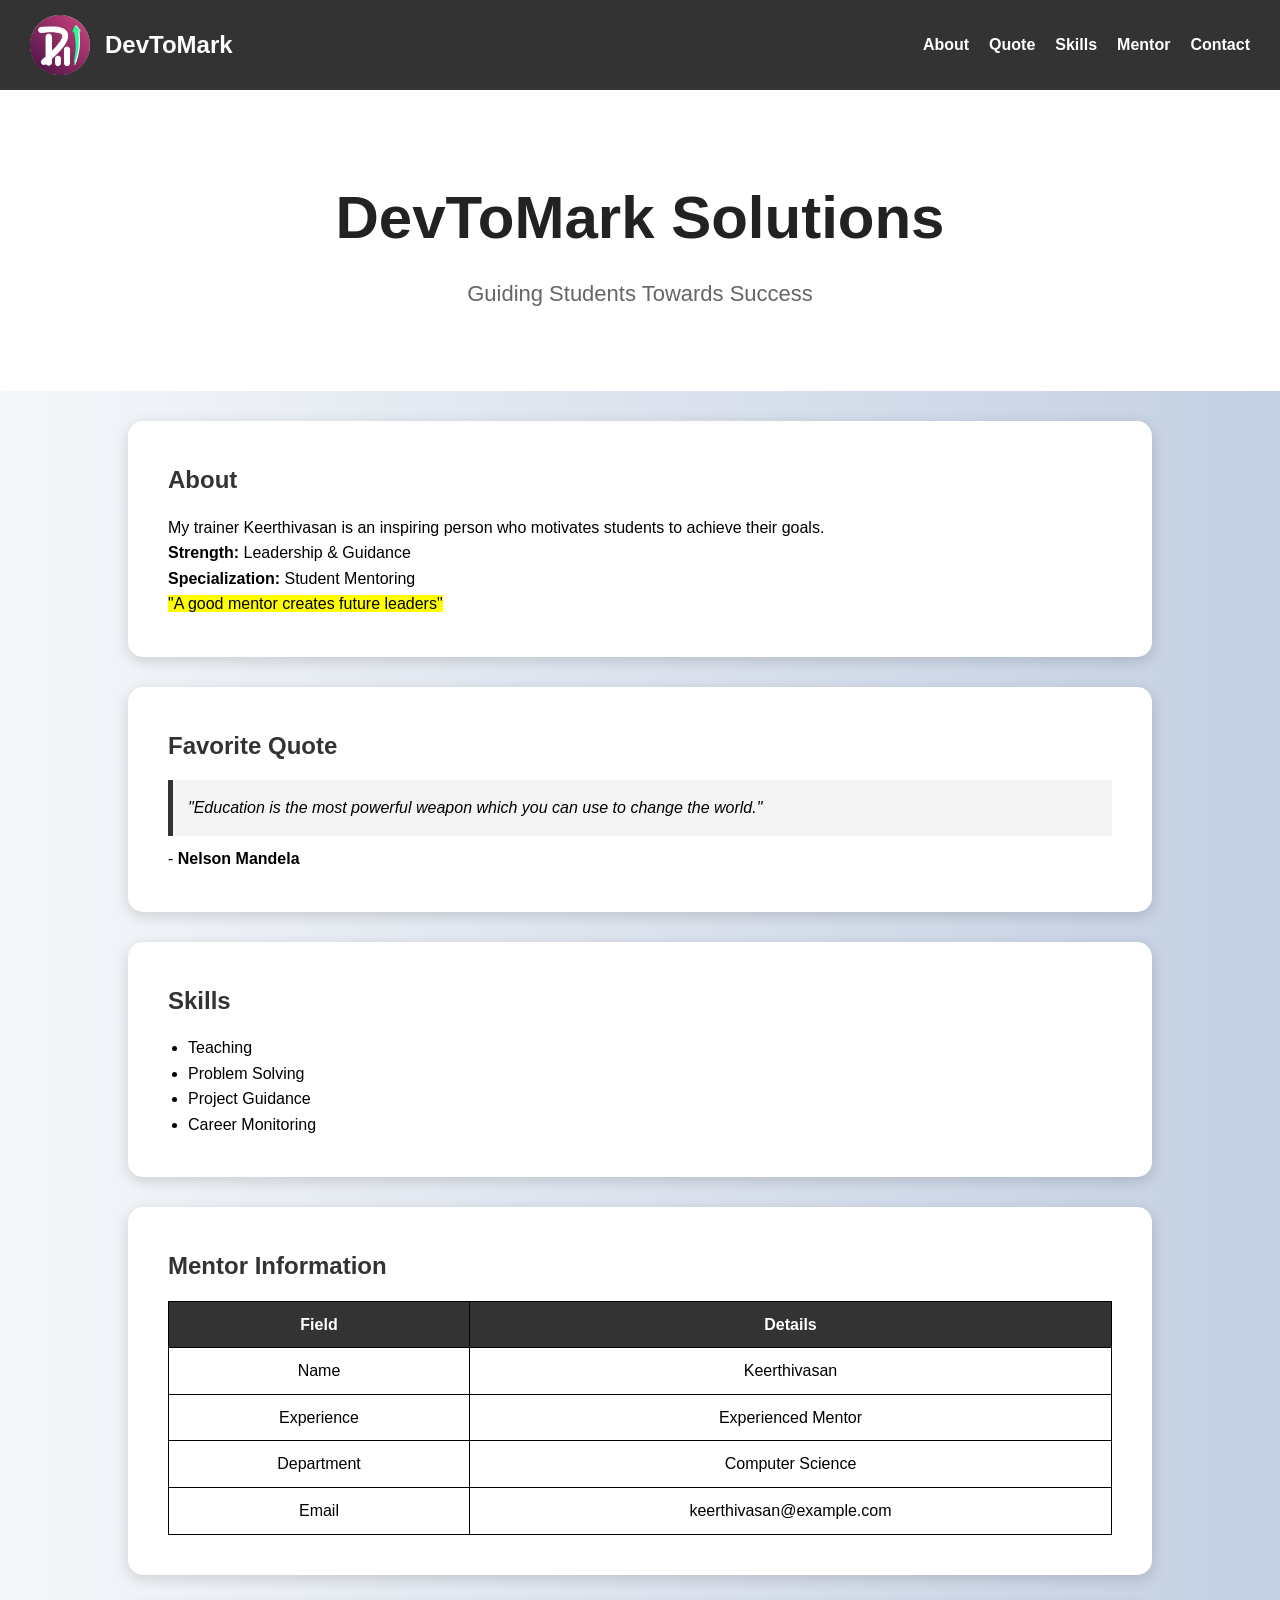
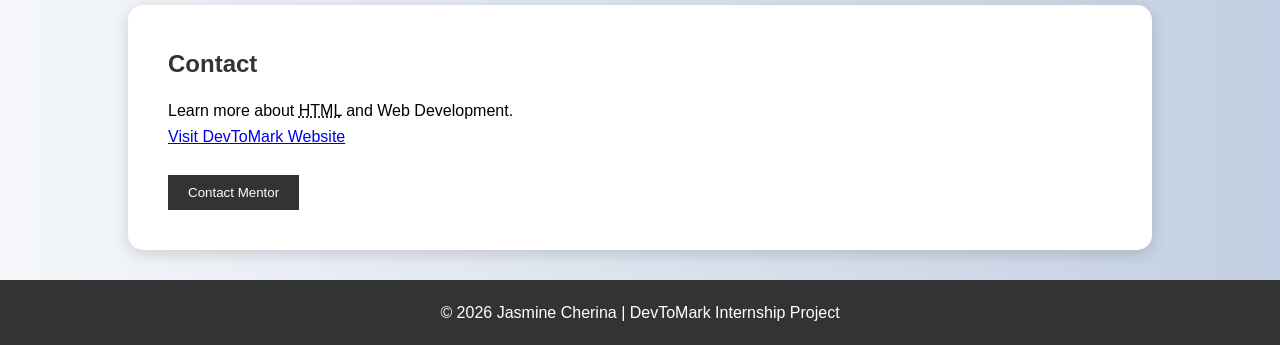
<file: index.html>
<!DOCTYPE html>
<html lang="en">
<head>
    <meta charset="UTF-8">
    <meta name="viewport" content="width=device-width, initial-scale=1.0">
    <title>DevToMark - Mentor Profile</title>
    <link rel="icon" type="image/png" href="D2M.png">
    <link rel="stylesheet" href="style.css">
</head>

<body>

    <nav>
        <div class="logo">
            <img src="D2M.png" alt="Logo">
            <h2>DevToMark</h2>
        </div>

        <ul class="nav-links">
            <li><a href="#about">About</a></li>
            <li><a href="#quote">Quote</a></li>
            <li><a href="#skills">Skills</a></li>
            <li><a href="#mentor">Mentor</a></li>
            <li><a href="#contact">Contact</a></li>
        </ul>
    </nav>

    <section class="hero">
        <h1>DevToMark Solutions</h1>
        <p>Guiding Students Towards Success</p>
    </section>

    <div class="card" id="about">
        <h2>About</h2>

        <p>
            My trainer Keerthivasan is an inspiring person who motivates students
            to achieve their goals.
        </p>

        <p>
            <strong>Strength:</strong> Leadership & Guidance <br>
            <strong>Specialization:</strong> Student Mentoring
        </p>

        <p>
            <mark>"A good mentor creates future leaders"</mark>
        </p>
    </div>

    <div class="card" id="quote">
        <h2>Favorite Quote</h2>

        <blockquote>
            "Education is the most powerful weapon which you can use to change the world."
        </blockquote>

        <p>- <strong>Nelson Mandela</strong></p>
    </div>

    <div class="card" id="skills">
        <h2>Skills</h2>

        <ul>
            <li>Teaching</li>
            <li>Problem Solving</li>
            <li>Project Guidance</li>
            <li>Career Monitoring</li>
        </ul>
    </div>

    <div class="card" id="mentor">
        <h2>Mentor Information</h2>

        <table>
            <tr>
                <th>Field</th>
                <th>Details</th>
            </tr>

            <tr>
                <td>Name</td>
                <td>Keerthivasan</td>
            </tr>

            <tr>
                <td>Experience</td>
                <td>Experienced Mentor</td>
            </tr>

            <tr>
                <td>Department</td>
                <td>Computer Science</td>
            </tr>

            <tr>
                <td>Email</td>
                <td>keerthivasan@example.com</td>
            </tr>
        </table>
    </div>

    <div class="card" id="contact">
        <h2>Contact</h2>

        <p>
            Learn more about
            <abbr title="HyperText Markup Language">HTML</abbr>
            and Web Development.
        </p>

        <a href="https://www.devtomark.com/" target="_blank">
            Visit DevToMark Website
        </a>

        <br><br>

        <button>Contact Mentor</button>
    </div>

    <footer>
        <p>© 2026 Jasmine Cherina | DevToMark Internship Project</p>
    </footer>

</body>
</html>
</file>
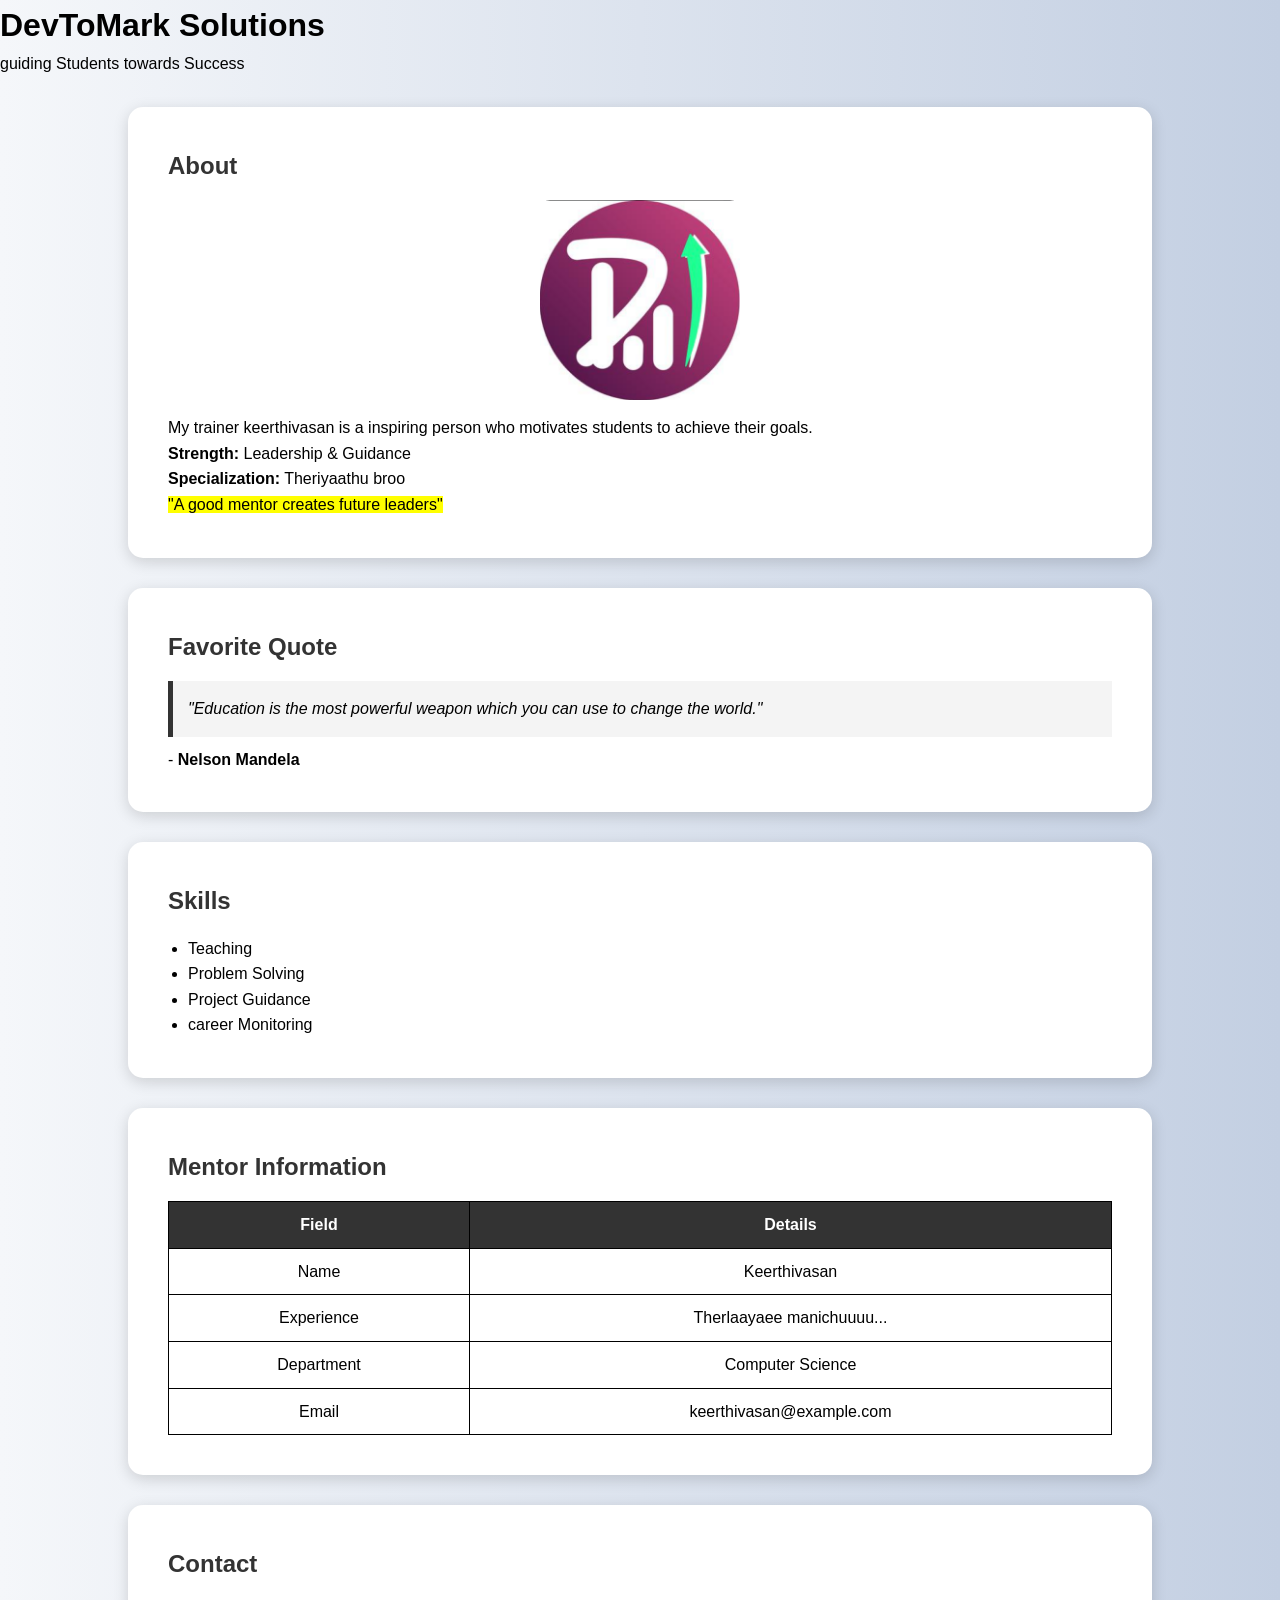
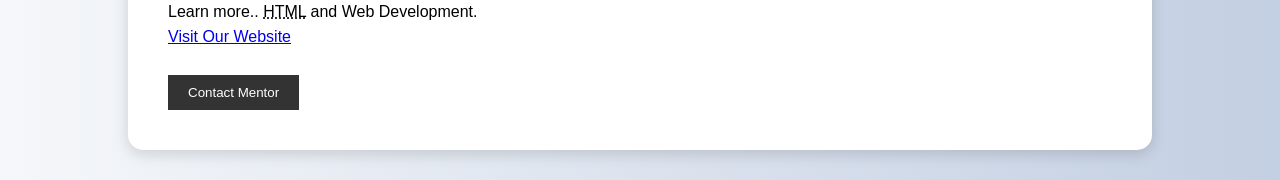
<file: Untitled-1.html>
<!DOCTYPE html>
<html lang="en">
<head>
    <meta charset="UTF-8">
    <title>DevToMark-Intern</title>
    <link rel="stylesheet" href="style.css">
</head>
<body>
    <!-- Header -->
     <div id="header">
        <h1>DevToMark Solutions</h1>
        <p>guiding Students towards Success</p>
     </div>
    
    <!--About-->
    <div class="card">
        <h2>About</h2>
        <img src="D2M.png" alt="DevToMark Logo">
        
        <p> 
            My trainer keerthivasan is a inspiring person who motivates students 
            to achieve their goals.
        </p>

        <p>
            <strong>Strength:</strong> Leadership & Guidance <br>
            <strong>Specialization:</strong> Theriyaathu broo 
        </p>

        <p>
            <mark>"A good mentor creates future leaders"</mark>
        </p>
    </div>

    <!--Quote-->
    <div class="card">
       <h2> Favorite Quote</h2>

       <blockquote>
            "Education is the most powerful weapon which you can use to change the world."
       </blockquote>

       <p>
           - <strong>Nelson Mandela</strong>
       </p>
    </div>

    <!--Skills-->
    <div class="card">
        <h2>Skills</h2>

        <ul>
            <li>Teaching</li>
            <li>Problem Solving</li>
            <li>Project Guidance</li>
            <li>career Monitoring</li>
        </ul>
    </div>

    <!--Mentor information-->
    <div class="card">
        <h2>Mentor Information</h2>

        <table>
            <tr>
                <th>Field</th>
                <th>Details</th>
            </tr>

            <tr>
                <td>Name</td>
                <td>Keerthivasan</td>
            </tr>

            <tr>
                <td>Experience</td>
                <td>Therlaayaee manichuuuu...</td>
            </tr>

            <tr>
                <td>Department</td>
                <td>Computer Science</td>
            </tr>

            <tr>
                <td>Email</td>
                <td>keerthivasan@example.com</td>
            </tr>
        </table>
    </div>

    <!-- Contact -->
    <div class="card">
        <h2>Contact</h2>

        <p>
            Learn more..
            <abbr title="HyperText Markup Language">HTML</abbr>
            and Web Development.
        </p>

        <a href="https://www.devtomark.com/" target="_blank">
            Visit Our Website
        </a>

        <br><br>

        <button>Contact Mentor</button>
    </div>

</body>
</html>
</file>
<file: style.css>
*{
    margin:0;
    padding:0;
    box-sizing:border-box;
    font-family:Arial, sans-serif;
}

body{
    background:linear-gradient(to right,#f5f7fa,#c3cfe2);
    line-height:1.6;
}

/* Navigation */

nav{
    display:flex;
    justify-content:space-between;
    align-items:center;
    background:#333;
    padding:15px 30px;
    position:sticky;
    top:0;
    z-index:1000;
}

.logo{
    display:flex;
    align-items:center;
    gap:15px;
    color:white;
}

.logo img{
    width:60px;
    height:60px;
    border-radius:50%;
    object-fit:cover;
    margin:0;
}

.nav-links{
    list-style:none;
    display:flex;
}

.nav-links li{
    margin-left:20px;
}

.nav-links a{
    text-decoration:none;
    color:white;
    font-weight:bold;
    transition:0.3s;
}

.nav-links a:hover{
    color:yellow;
}

/* Hero */

.hero{
    text-align:center;
    padding:80px 20px;
    background:white;
}

.hero h1{
    font-size: 60px;
    color:#222;
    margin-bottom:10px;
}

.hero p{
     font-size:22px;
     color:#666;
}

/* Cards */

.card{
    width:80%;
    margin:30px auto;
    padding:40px;
    background:white;
    border-radius:15px;
    box-shadow:0 4px 15px rgba(0,0,0,0.15);
    animation:fadeIn 1s ease-in;
    transition:0.4s;
}

.card:hover{
    transform:translateY(-5px);
}

.card h2{
    margin-bottom:15px;
    color:#333;
}

/* Image */

.card img{
    width:200px;
    display:block;
    margin:15px auto;
    border-radius:10px;
}

/* Quote */

blockquote{
    background:#f4f4f4;
    border-left:5px solid #333;
    padding:15px;
    margin:10px 0;
    font-style:italic;
}

/* List */

ul{
    padding-left:20px;
}

/* Table */

table{
    width:100%;
    border-collapse:collapse;
}

table,
th,
td{
    border:1px solid black;
}

th{
    background:#333;
    color:white;
}

th,
td{
    padding:10px;
    text-align:center;
}

/* Button */

button{
    padding:10px 20px;
    background:#333;
    color:white;
    border:none;
    cursor:pointer;
    transition:0.4s;
}

button:hover{
    background:darkblue;
    transform:scale(1.05);
}

/* Footer */

footer{
    text-align:center;
    background:#333;
    color:white;
    padding:20px;
    margin-top:20px;
}

/* Animation */

@keyframes fadeIn{
    from{
        opacity:0;
    }

    to{
        opacity:1;
    }
}
</file>
